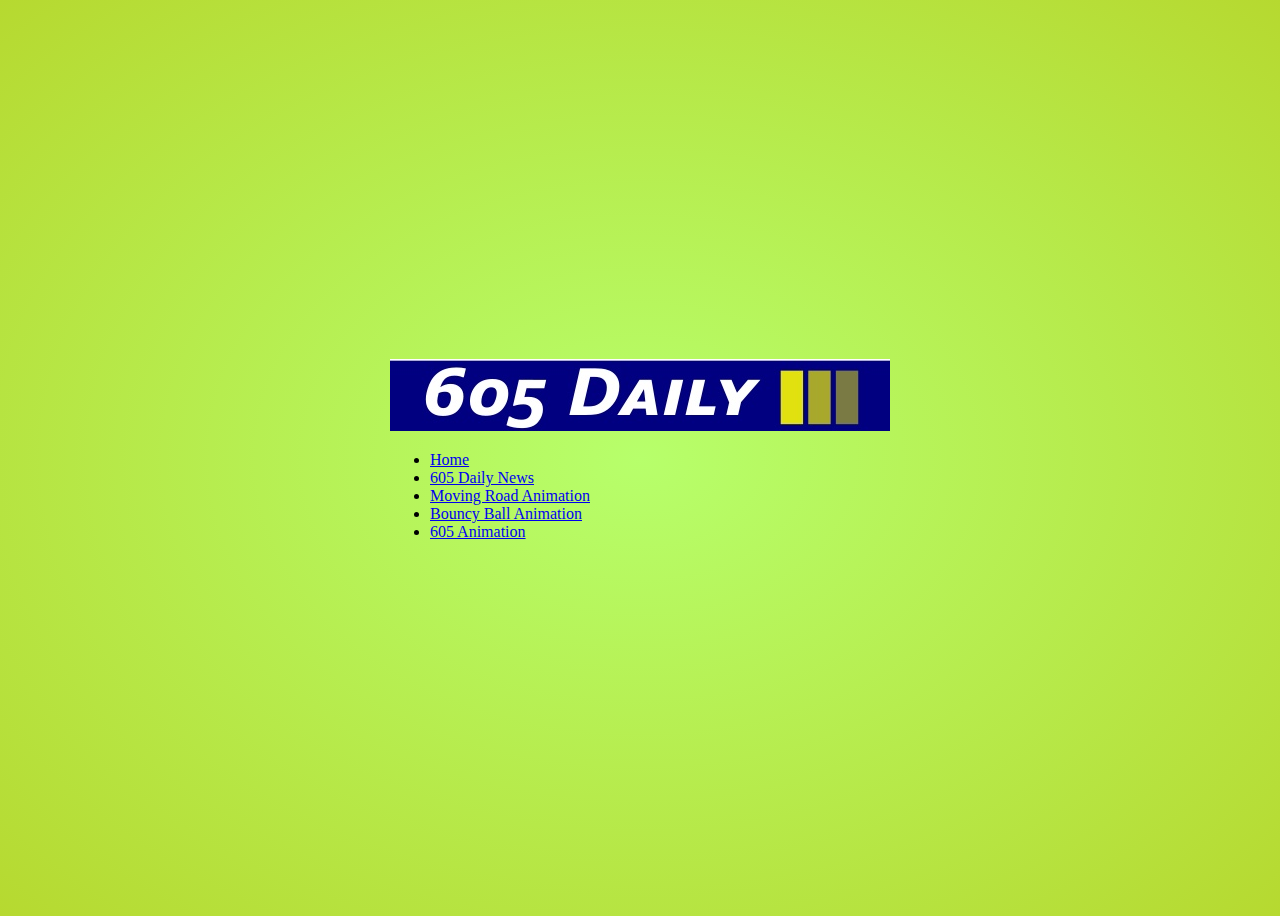
<file: index.html>
<!DOCTYPE html>
<html lang="en">

<head>
  <title>Portafolio Website</title>
  <link rel="stylesheet" type="text/css" href="style.css"
</head>
<body>
  <div class="hero">
    <img src="logo2.jpeg" alt=""/>
    <ul>
      <li><a href="index.html">Home</a></li>
      <li><a href="Webpage\index.html">605 Daily News</a></li>
      <li><a href="MovingRoad animation\index.html">Moving Road Animation</a></li>
      <li><a href="Bouncy Tennis Ball\index.html">Bouncy Ball Animation</a></li>
      <li><a href="605 Animation\index.html">605 Animation</a></li>
    </ul>

  </div>
</body>
</html>
</file>
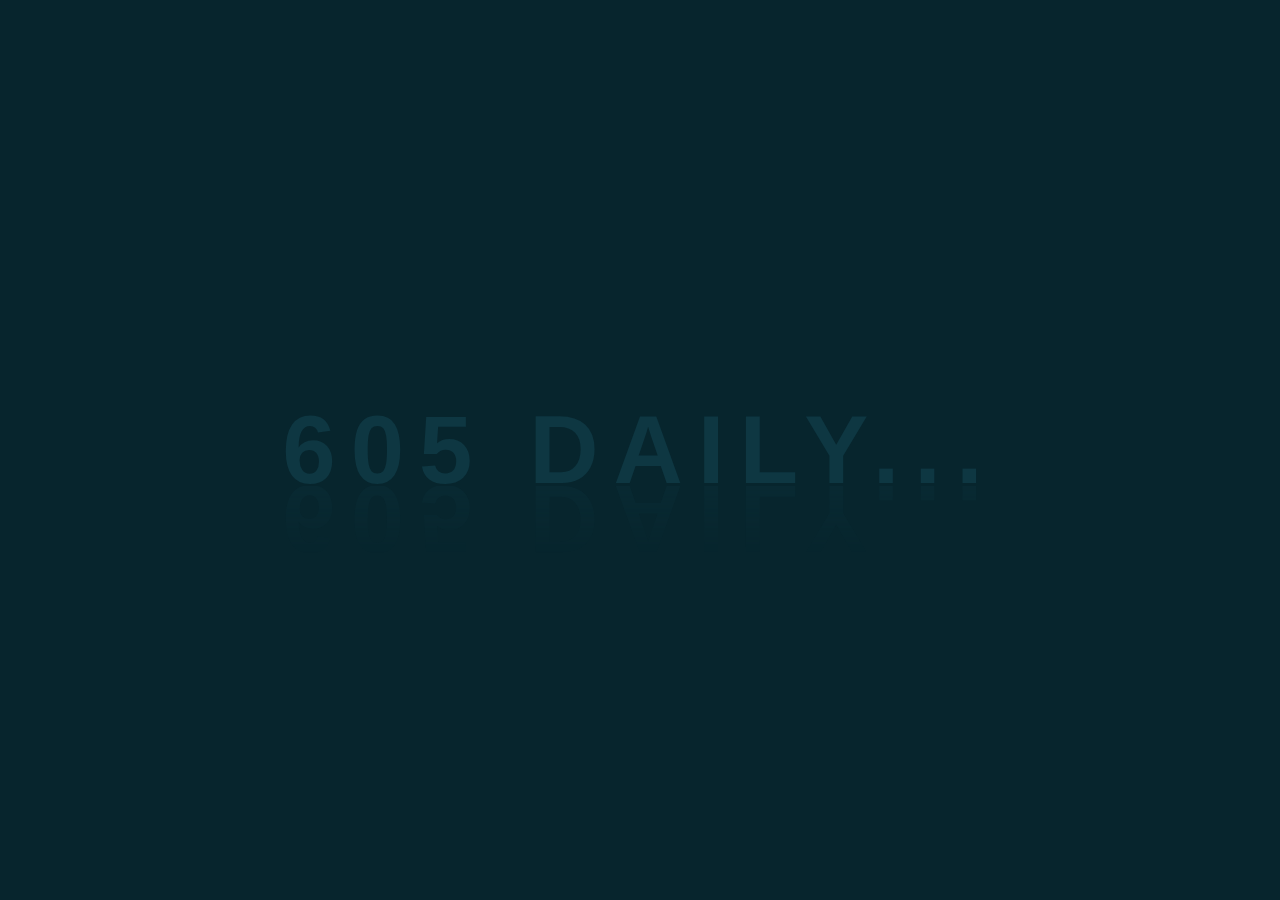
<file: 605 Animation/index.html>
<!DOCTYPE html>
<html lang="en">
<head>
  <meta charset="UTF-8">
  <title>Best News of 2022</title>
  <link rel="stylesheet" href="style.css">
</head>
<body>
  <h2 contenteditable="true">605 Daily...</h2>
</body>
</html>
</file>
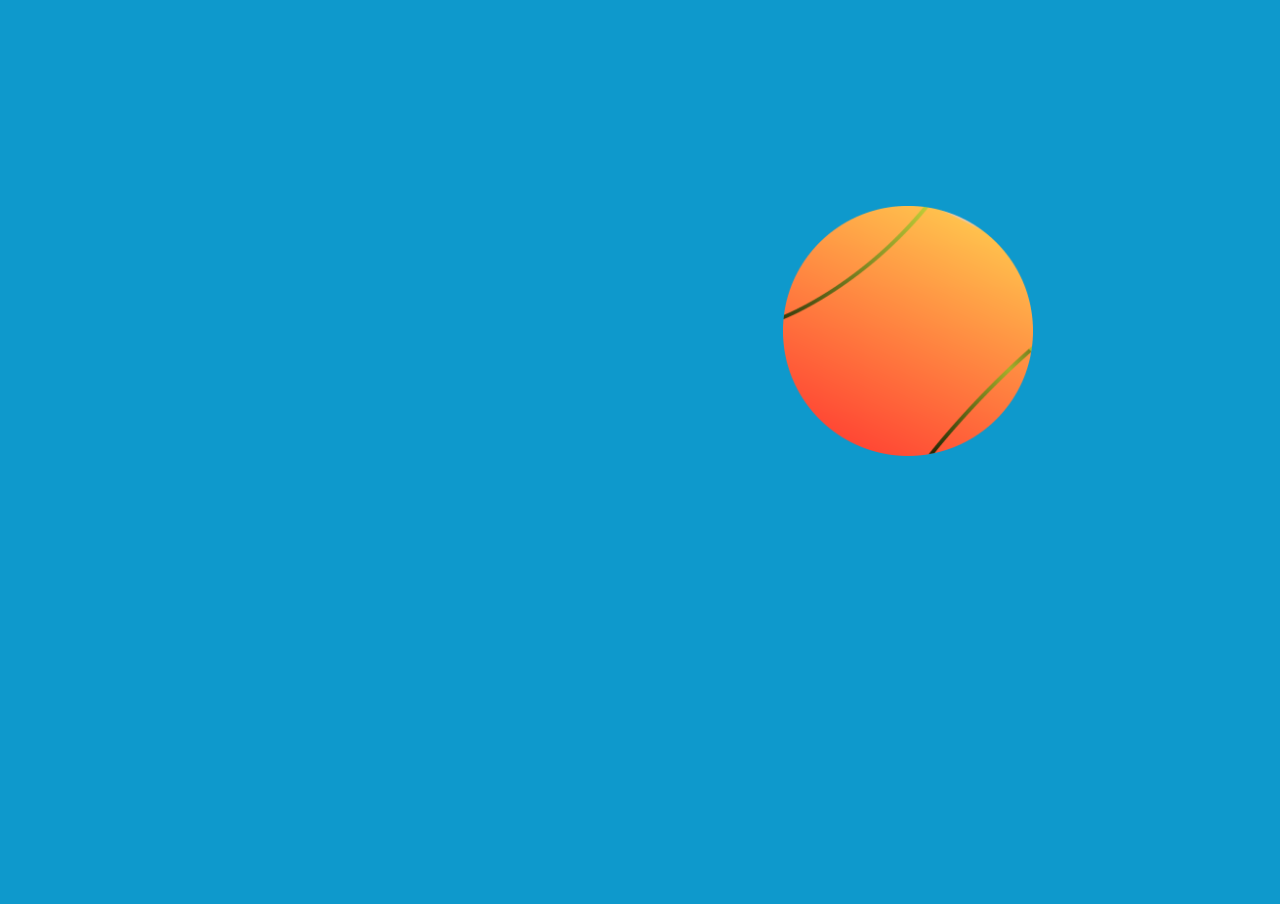
<file: Bouncy Tennis Ball/index.html>
<!DOCTYPE html>
<html lang="en">
<head>
  <meta charset="utf-8">
  <meta name="viewport" content="width=device-width, initial-scale=1.0">
  <title>Tennis Ball</title>
  <link rel="stylesheet" href="style.css"
</head>

<body>
<section>
  <marquee behavior="alternate" direction="" scrollamount="30">
    <marquee behavior="alternate" direction="down" scrollamount="25">
      <img src="tennisball.png" alt="" class="ball" />
    </marquee>
  </marquee>
</section>
</body>
</html>
</file>
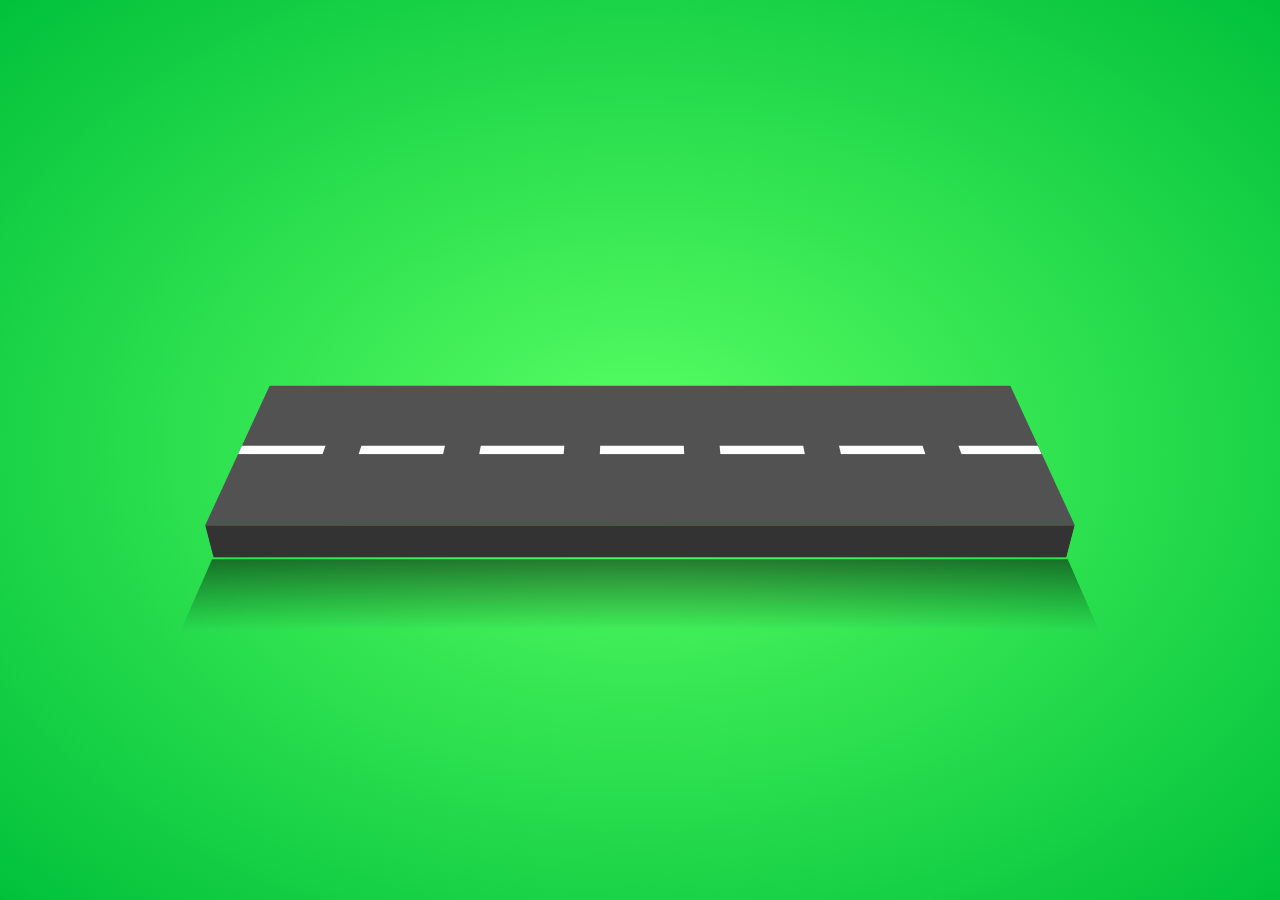
<file: MovingRoad animation/index.html>
<!DOCTYPE html>
<html lang="en">

<head>
  <title> Moving Road</title>
  <link rel="stylesheet" type="text/css" href="style.css"
</head>
<body>
  <div class="infinite">
    <div class="man"></div>
    <div class="shadow"></div>

  </div>
</body>
</html>
</file>
<file: style.css>
{
  margin: 0;
  padding: 0;
}
body
{
  display: flex;
  justify-content: center;
  align-items: center;
  min-height: 100vh;
  background: radial-gradient(#B7FF6B,#B6D930);

}

.logo2{
  justify-content: flex-start;
  align-items: center;
}
</file>
<file: 605 Animation/style.css>
*
{
  margin: 0;
  padding: 0;
  box-sizing: border-box;
  font-family: arial;

}
body
{
  display: flex;
  justify-content: center;
  align-items: center;
  min-height: 100vh;
  background: #07252d;

}
h2
{
  position: relative;
  font-size: 6em;
  letter-spacing: 15px;
  color: #0e3742;
  text-transform: uppercase;
  width: 100%;
  text-align: center;
  -webkit-box-reflect: below 1px linear-gradient(transparent,#0004);
  line-height: 0.70em;
  outline: none;
  animation: animate 5s linear infinite;

}
@keyframes animate
{
  0%,18%,20%,50.1%,60%,65.1%, 80%, 90.1%,92%
  {
    color: #0e3742;
    box-shadow: none;
  }
  18.1%,20.1%,30%,50%,60.1%,65%,80.1%,90%,92.1%,100%
  {
    color:#fff;
    box-shadow: 0 0 10px #03bcf4,
    0 0 20px #03bcf4,
    0 0 40px #03bcf4,
    0 0 80px #03bcf4,
    0 0 160px #03bcf4;
  }

}
</file>
<file: MovingRoad animation/style.css>
*
{
  margin: 0;
  padding: 0;
}
body
{
  display: flex;
  justify-content: center;
  align-items: center;
  min-height: 100vh;
  background: radial-gradient(#58FF63,#01C13B);

}
.infinite
{
  position: relative;
  width: 800px;
  height: 160px;
  background: #525252;
  transfrom-orgin: bottom;
  transform-style: preserve-3d;
  transform: perspective(500px) rotateX(30deg);

}
.infinite::before
{
  content: '';
  position: absolute;
  top: 50%;
  left: 0;
  transform: translateY(-50%);
  width: 100%;
  height: 10px;
  background: linear-gradient(90deg, #fff 0%, #fff 70%, #525252 70%, #525252 100%);
  background-size: 120px;
  animation: animateRoad 0.4s linear infinite;
}
@keyframes animateRoad
{
  0%
  {
    background-position: 0px;
  }
  100%
  {
    background-position: 120px;

  }
}
.infinite::after
{
  content: '';
  position: absolute;
  width: 100%;
  height: 30px;
  background: #333;
  bottom: -30px;
  transform-origin: top;
  transform: perspective(500px) rotateX(-25deg);
}
.shadow
{
position: absolute;
bottom: -92px;
left: 50%;
transform: translateX(-50%);
width: 95%;
height: 60px;
background: linear-gradient(#000,transparent);
opacity: 0.5;
}
.man
{
position: relative;
height: 256px;
width: calc (1536px/12);
overflow: hidden;
background: url(layer 1.png);
transform: perspective(500px) rotateX(-25deg) translateY(-150px);
-webkit-box-reflect: below 1px linear-gradient
(transparent 90%, #0004);
animation: animateman 1s steps(6) infinite;
}
@keyframes man
 {
  from
  {
    background-position: 0;
  }
  to
  {
    background-position:-1536px;
  }
</file>
<file: Bouncy Tennis Ball/style.css>
body{
  margin: 0;
  padding: 0;
  overflow: hidden;
  background-color: #0e99cc;




}

marquee{
  height: 100vh;

}

.ball{
  max-width: 250px;
  animation: animate 3s linear infinite;
}
@keyframes animate{
  0%{
    transform: rotate(0deg);
  }
  100%{
    transform: rotate(360deg);
  }






}
</file>
